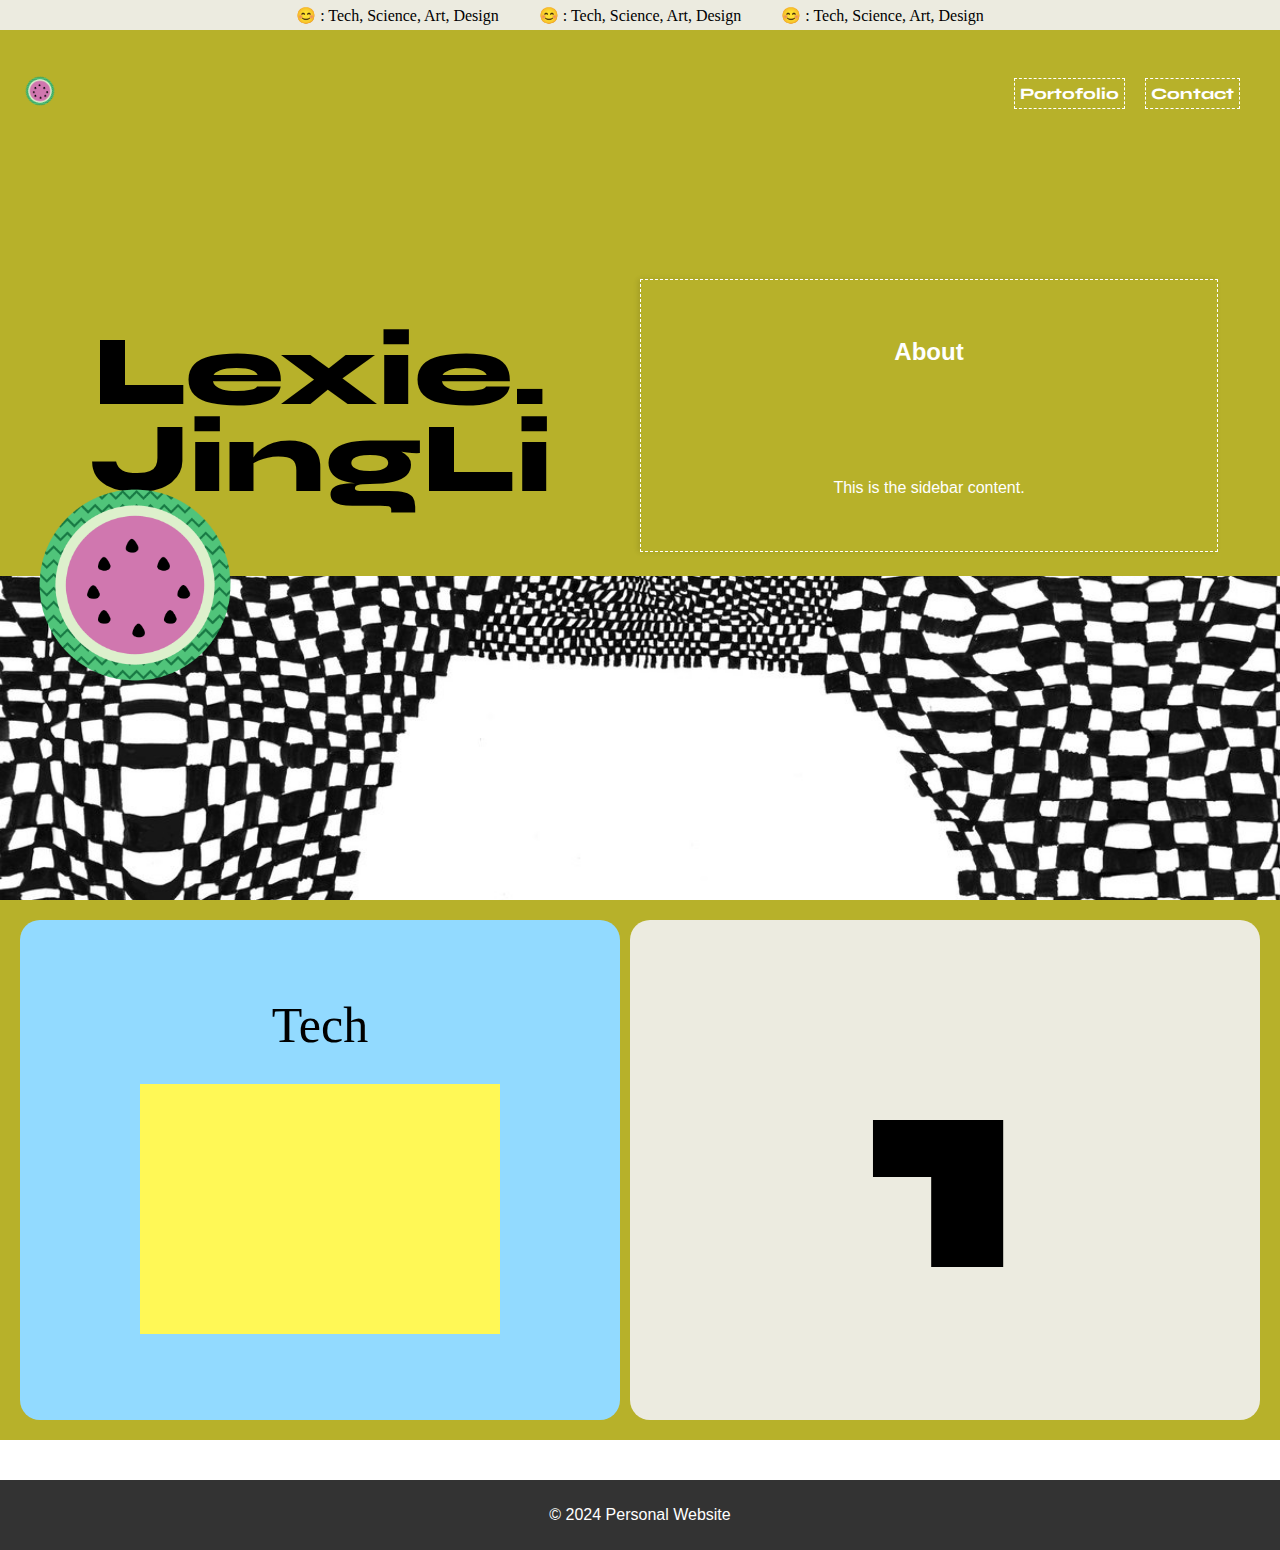
<file: index.html>
<!DOCTYPE html>
<html lang="en">
<head>
    <meta charset="UTF-8">
    <meta name="viewport" content="width=device-width, initial-scale=1.0">
    <title>Lexie Space: Tech, Science, Design, Art</title>
    <link rel="preconnect" href="https://fonts.googleapis.com">
    <link rel="preconnect" href="https://fonts.gstatic.com" crossorigin>
    <link href="https://fonts.googleapis.com/css2?family=Syne:wght@400..800&display=swap" rel="stylesheet">
    <link rel="stylesheet" href="styles.css">
    <link rel="icon" href="watermelon-svg.png" type="image/x-icon">
    <script src="main.js" defer></script>
</head>
<body>
    
    <header id="header-top">
        <div id="flow-content">
            <p> : Tech, Science, Art, Design</p>
            <p> : Tech, Science, Art, Design</p>
            <p> : Tech, Science, Art, Design</p>
        </div>
        <nav>
            <ul>
                <li><img src="watermelon-svg.png" alt="Logo"></li>
                <li><a href="#">Portofolio</a></li>
                <li><a href="mailto:lexie.chiachoo@gmail.com">Contact</a></li>
                <li id="about-link">+</li>
            </ul>
        </nav>
        <div id="title-sidebar">
            <div id="title">
                <div>
                    <h1>Lexie.</h1>
                    <h1 id="second-line">JingLi</h1>
                </div>
            </div>
            <div id="sidebar">
                <button id="close-sidebar">X</button>
                <h2>About</h2>
                <p>This is the sidebar content.</p>
            </div>
        </div>
        <div class="flow-image-container">
            <img id="flow-image" src="watermelon-svg.png" alt="logo image">
        </div>
    </header>
    <header id="header-bottom">
        <img src="blackwhite.jpg" alt="Main">
    </header>
    <div id="portofolio">
        <div id="science">
            <div id="science-content">
                <h2 class="portofolio-title">Tech</h2>
                <div id="squre"></div>
            </div>
            <div id="science-number">
                <h1>1</h1>
            </div>
         </div>
    </div>
    <footer>
        <p>&copy; 2024 Personal Website</p>
    </footer>
</body>
</html>
</file>
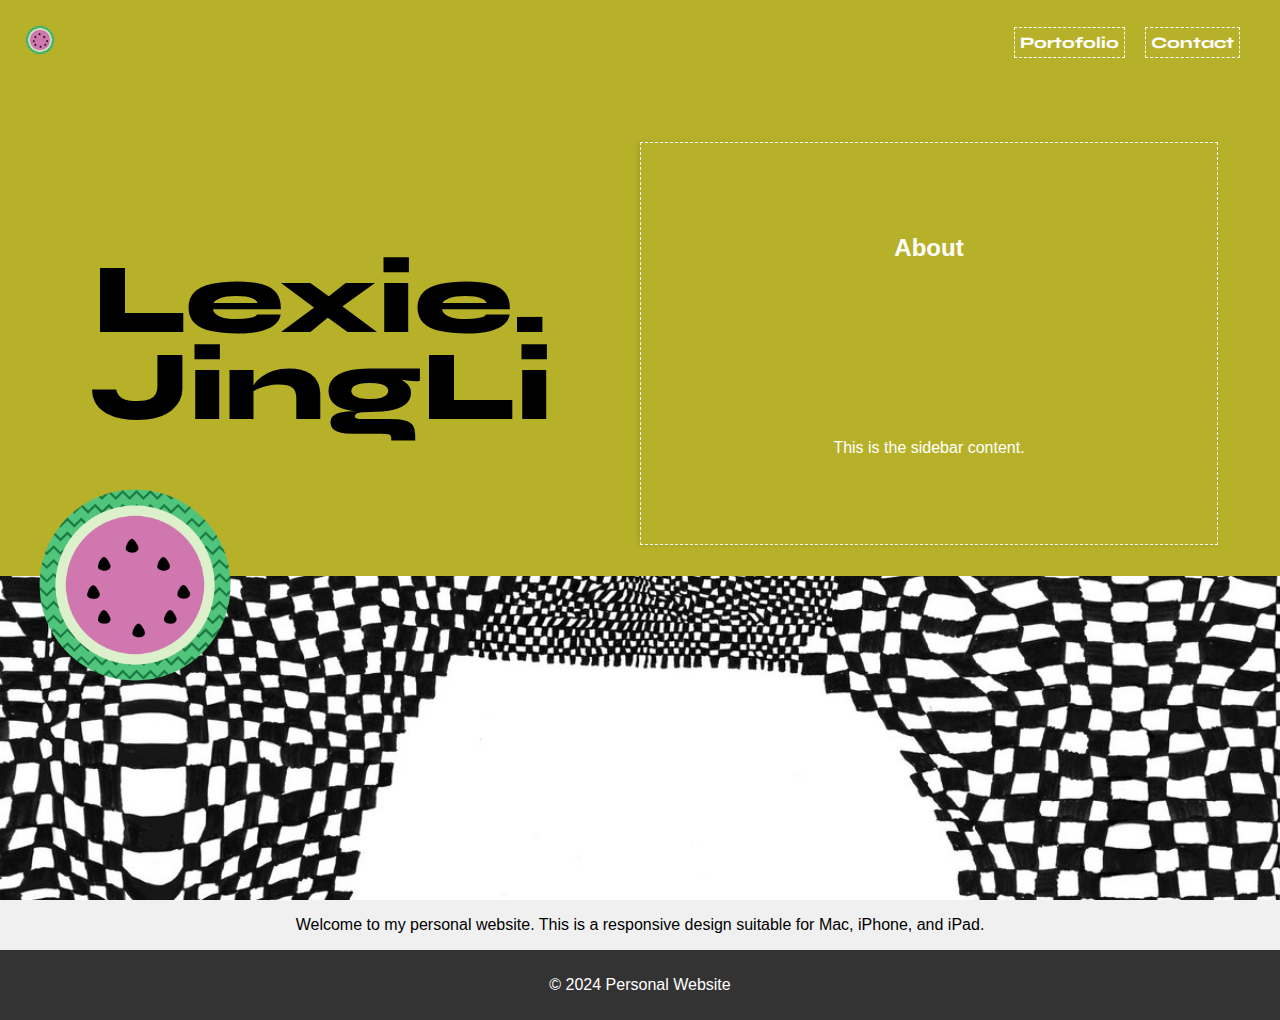
<file: main.html>
<!DOCTYPE html>
<html lang="en">
<head>
    <meta charset="UTF-8">
    <meta name="viewport" content="width=device-width, initial-scale=1.0">
    <title>Personal Website</title>
    <link rel="preconnect" href="https://fonts.googleapis.com">
    <link rel="preconnect" href="https://fonts.gstatic.com" crossorigin>
    <link href="https://fonts.googleapis.com/css2?family=Syne:wght@400..800&display=swap" rel="stylesheet">
    <link rel="stylesheet" href="styles.css">
    <script src="main.js" defer></script>
</head>
<body>
    <header id="header-top">
        <nav>
            <ul>
                <li><img src="watermelon-svg.png" alt="Logo" style="height: 40px;"></li>
                <li style="margin-left: auto;"><a href="#">Portofolio</a></li>
                <li><a href="mailto:lexie.chiachoo@gmail.com">Contact</a></li>
                <li id="about-link">+</li>
            </ul>
        </nav>
        <div id="title-sidebar">
            <div id="title">
                <div>
                    <h1>Lexie.</h1>
                    <h1 id="second-line">JingLi</h1>
                </div>
            </div>
            <div id="sidebar">
                <button id="close-sidebar">Close</button>
                <h2>About</h2>
                <p>This is the sidebar content.</p>
            </div>
        </div>
        <div class="flow-image-container">
            <img id="flow-image" src="watermelon-svg.png" alt="logo image">
        </div>
    </header>
    <header id="header-bottom">
        <img src="blackwhite.jpg" alt="Main" style="width: 100%; object-fit: cover; height: 100%;">
    </header>
    <main>
        <p>Welcome to my personal website. This is a responsive design suitable for Mac, iPhone, and iPad.</p>
    </main>
    <footer>
        <p>&copy; 2024 Personal Website</p>
    </footer>
</body>
</html>
</file>
<file: styles.css>
body {
    font-family: Arial, sans-serif;
    margin: 0;
    padding: 0;
    display: flex;
    flex-direction: column;
    align-items: center;
    justify-content: center;
    min-height: 100vh;
    background-color: #f0f0f0;
}
#flow-content{
    width: 100vw;
    height: 30px;
    background-color: #ECEBE0;
    display: flex;
    justify-content: center;
    align-items: center;
    margin-top: -10px;
    gap:40px;
}
#flow-content p{
    font-size: 16px;
    color: black;
    font-family: 'IBM Plex Serif', serif;
    font-weight: 100;
    animation: moveLeftToRight 4s linear infinite;
}

@keyframes moveLeftToRight {
    0% {
        transform: translateX(0%);
    }
    100% {
        transform: translateX(100%);
    }
}


#flow-content p::before{
    content: '😊';
}

header, footer {
    width: 100vw;
    padding: 20px;
    box-sizing: border-box;
}

#header-top {
    display: grid;
    grid-template-rows: 2fr 8fr;
    background-color: #B7B12A;
    width: 100vw;
    height: 64vh;
    text-align: center;
    padding: 10px 0;
}

#header-bottom {
    background-color: #B7B12A;
    width: 100%;
    height: 36vh;
    padding: 0;
    margin: 0;
}

h1 {
    @import url('https://fonts.googleapis.com/css2?family=Syne:wght@800&display=swap');
    color: black;
    font-size: 100px;
    font-weight: 800;
    font-style: normal;
    font-family: 'Syne', sans-serif;
    line-height: 80%;
    flex-shrink: 0;
}

#second-line {
    margin-top: -60px;
}

nav {
    margin: 10px 20px; 
}

nav ul {
    display: flex;
    list-style: none;
    padding: 0;
    margin: 0;
    align-items: center;
    width: 100%;
    color: white;
}

nav ul li {
    margin-right: 20px;
}

nav ul li a {
    color: white;
    border: 1px dashed white;
    padding: 5px;
    text-decoration: none;
    @import url('https://fonts.googleapis.com/css2?family=Syne:wght@800&display=swap');
    font-family: 'Syne', sans-serif;
    font-weight: 730;
    font-size: 16px;
    
}

nav ul li#about-link {
    margin-left: 20px;
    color: white;
    font-size: 24px;
}

#title {
    display: flex;
    flex-direction: row;
    width: 100%;
    justify-content: center;
}

#title div {
    width: 100%;
    text-align: center;
}

#sidebar {
    display: none;
    position: fixed;
    right: 0;
    top: 0;
    width: 300px;
    height: 100%;
    color:white;
    background-color: black;
    box-shadow: -2px 0 5px rgba(0, 0, 0, 0.1);
    z-index: 2;
}

#close-sidebar {
    position: absolute;
    top: 10px;
    right: 10px;
}

#flow-image {
    height: 100%;
    width: auto;
    animation: circleMove 10s linear infinite;
    z-index: 1;
}

.flow-image-container {
    position: absolute;
    top: 50vh;
    left: 0;
    height: 30%;
    width: auto;
}

#portofolio {
    width: 100vw;
    height: 580px;
    margin: 0px;
    gap: 20px;
    background-color: white;
}
#science {
    width: 100%;
    height: 300px;
    background-color: #B7B12A;
    display: grid;
    grid-template-columns: 1fr 1fr;
}

#science > #science-number, #science > #science-content {
    height: 260px;
    margin-top: 20px;
    margin-right:20px;
    margin-left:20px;
    display: flex;
    justify-content: center;
    align-items: center;
    border-radius: 20px;
}

#science > #science-number {
    background-color: #ECEBE0;
    color: white;
    margin-left:-10px;
}

#science-number > h1{
    font-size: 300px;
}

#science > #science-content {
    background-color: #92DAFF;
    color: white;
}
nav ul li img {
    height: 40px;
}
nav ul li:nth-child(2) {
    margin-left: auto;
}
#science-content {
    display: flex;
    flex-direction: column;
    align-items: center;
}
.portofolio-title {
    font-size: 50px;
    color: black;
    font-family: 'IBM Plex Serif', serif;
    font-weight: 100;
    margin: 10px;
    position: relative;
    top: -20px;
}
#squre {
    background-color: #FFF856;
    width: 60%;
    height: 50%;
}
#header-bottom img {
    width: 100%;
    object-fit: cover;
    height: 100%;
}

footer {
    background-color: #333;
    color: #fff;
    text-align: center;
    padding: 10px 0;
}

@media (max-width: 768px) {
    header, main, footer {
        padding: 10px;
    }
    nav ul {
        flex-direction: row;
        flex-wrap: wrap;
        justify-content: center;
    }
    nav ul li {
        margin: 10px;
        
        
    }
    nav a {
        text-decoration: none;
        
    }
    h1{
        font-size: 50px;
        line-height: 130%;
    }
    #header-top {
        height: 35vh;
    }
    #header-bottom {
        height: 20vh;
    }
    .flow-image-container  {
        top: 25vh;
    }
    #science {
        grid-template-columns: 1fr;
        height:600px;
    }
    #science > #science-number {
        margin-top: -20px;
        margin-left:20px;
    }   
}
@media (min-width: 1024px) {
   #title-sidebar {
    display: grid;
    grid-template-columns: 1fr 1fr;
    align-items: center;
   }
   #sidebar {
    display: grid;
    align-items: center;
    position: static;
    width: 90%;
    height: 90%;
    background-color: #B7B12A;
    border: 1px dashed white;
    z-index: 0;
   }
   #close-sidebar {
    display: none;
   }
   #about-link {
    display: none;
   }
   #science > #science-number, #science > #science-content {
    height: 500px;}

    #science{
        height: 540px;
    }
}

@keyframes circleMove {
    0% {
        transform: translate(0, -20px);
    }
    25% {
        transform: translate(20vw, 20px);
    }
    50% {
        transform: translate(40vw, -20px);
    }
    75% {
        transform: translate(60vw, 20px);
    }
    100% {
        transform: translate(80vw, -20px);
    }
}
</file>
